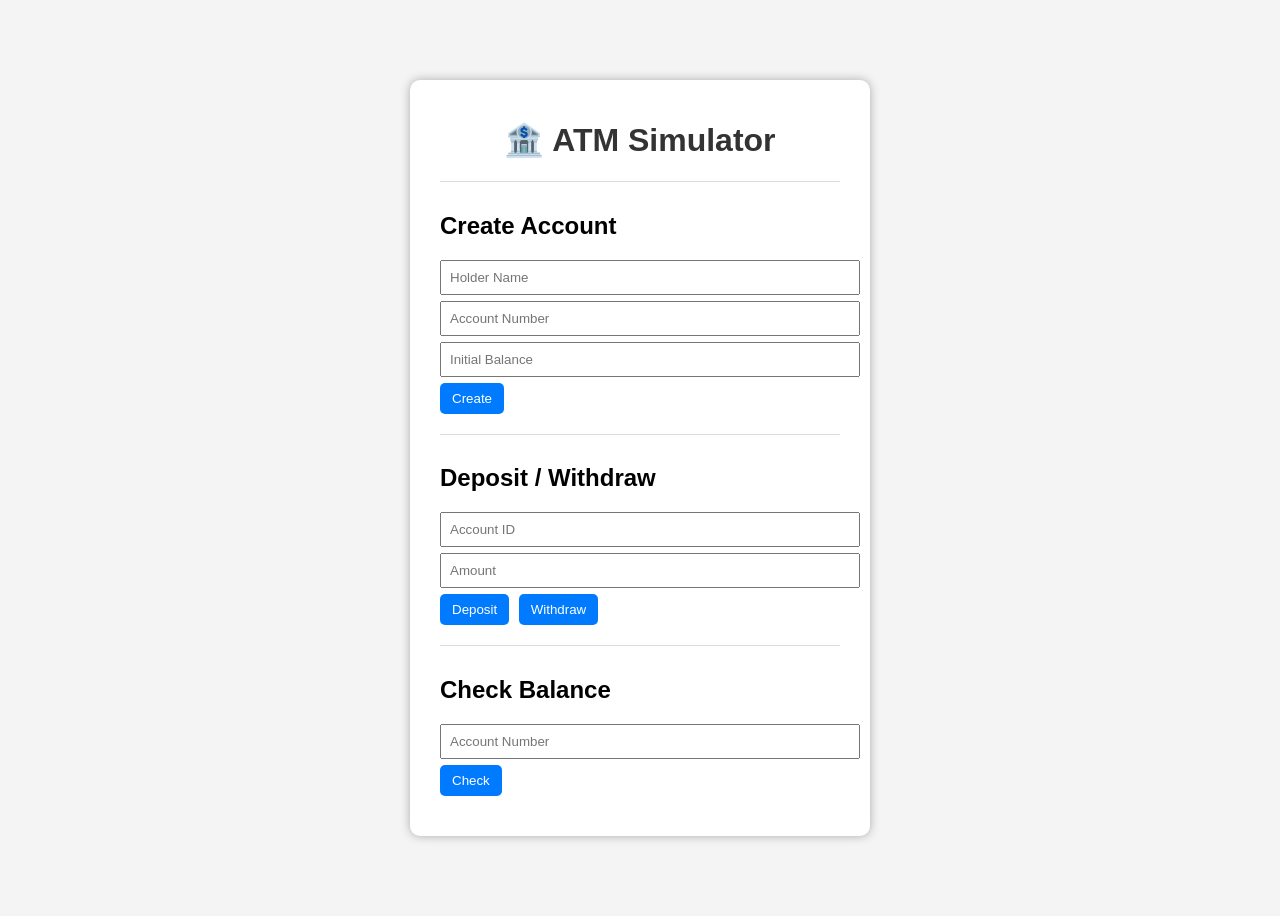
<file: atmweb/src/main/resources/static/index.html>
<!DOCTYPE html>
<html lang="en">
<head>
  <meta charset="UTF-8">
  <title>ATM Simulator System</title>
  <link rel="stylesheet" href="style.css">
</head>
<body>
  <div class="atm-container">
    <h1>🏦 ATM Simulator</h1>

    <div class="section">
      <h2>Create Account</h2>
      <input id="holderName" placeholder="Holder Name">
      <input id="accountNumber" placeholder="Account Number">
      <input id="initialBalance" type="number" placeholder="Initial Balance">
      <button onclick="createAccount()">Create</button>
    </div>

    <div class="section">
      <h2>Deposit / Withdraw</h2>
      <input id="accountId" type="number" placeholder="Account ID">
      <input id="amount" type="number" placeholder="Amount">
      <button onclick="deposit()">Deposit</button>
      <button onclick="withdraw()">Withdraw</button>
    </div>

    <div class="section">
      <h2>Check Balance</h2>
      <input id="checkAccountNumber" placeholder="Account Number">
      <button onclick="checkBalance()">Check</button>
      <p id="balanceResult"></p>
    </div>

  </div>

  <script src="script.js"></script>
</body>
</html>
</file>
<file: atmweb/src/main/resources/static/style.css>
body {
  font-family: Arial, sans-serif;
  background: #f4f4f4;
  display: flex;
  justify-content: center;
  align-items: center;
  height: 100vh;
}

.atm-container {
  background: white;
  padding: 20px 30px;
  border-radius: 10px;
  box-shadow: 0 0 10px #aaa;
  width: 400px;
}

h1 {
  text-align: center;
  color: #333;
}

.section {
  margin: 20px 0;
  border-top: 1px solid #ddd;
  padding-top: 10px;
}

input {
  display: block;
  width: 100%;
  margin: 6px 0;
  padding: 8px;
}

button {
  margin-right: 5px;
  padding: 8px 12px;
  background: #007bff;
  color: white;
  border: none;
  border-radius: 5px;
  cursor: pointer;
}

button:hover {
  background: #0056b3;
}
</file>
